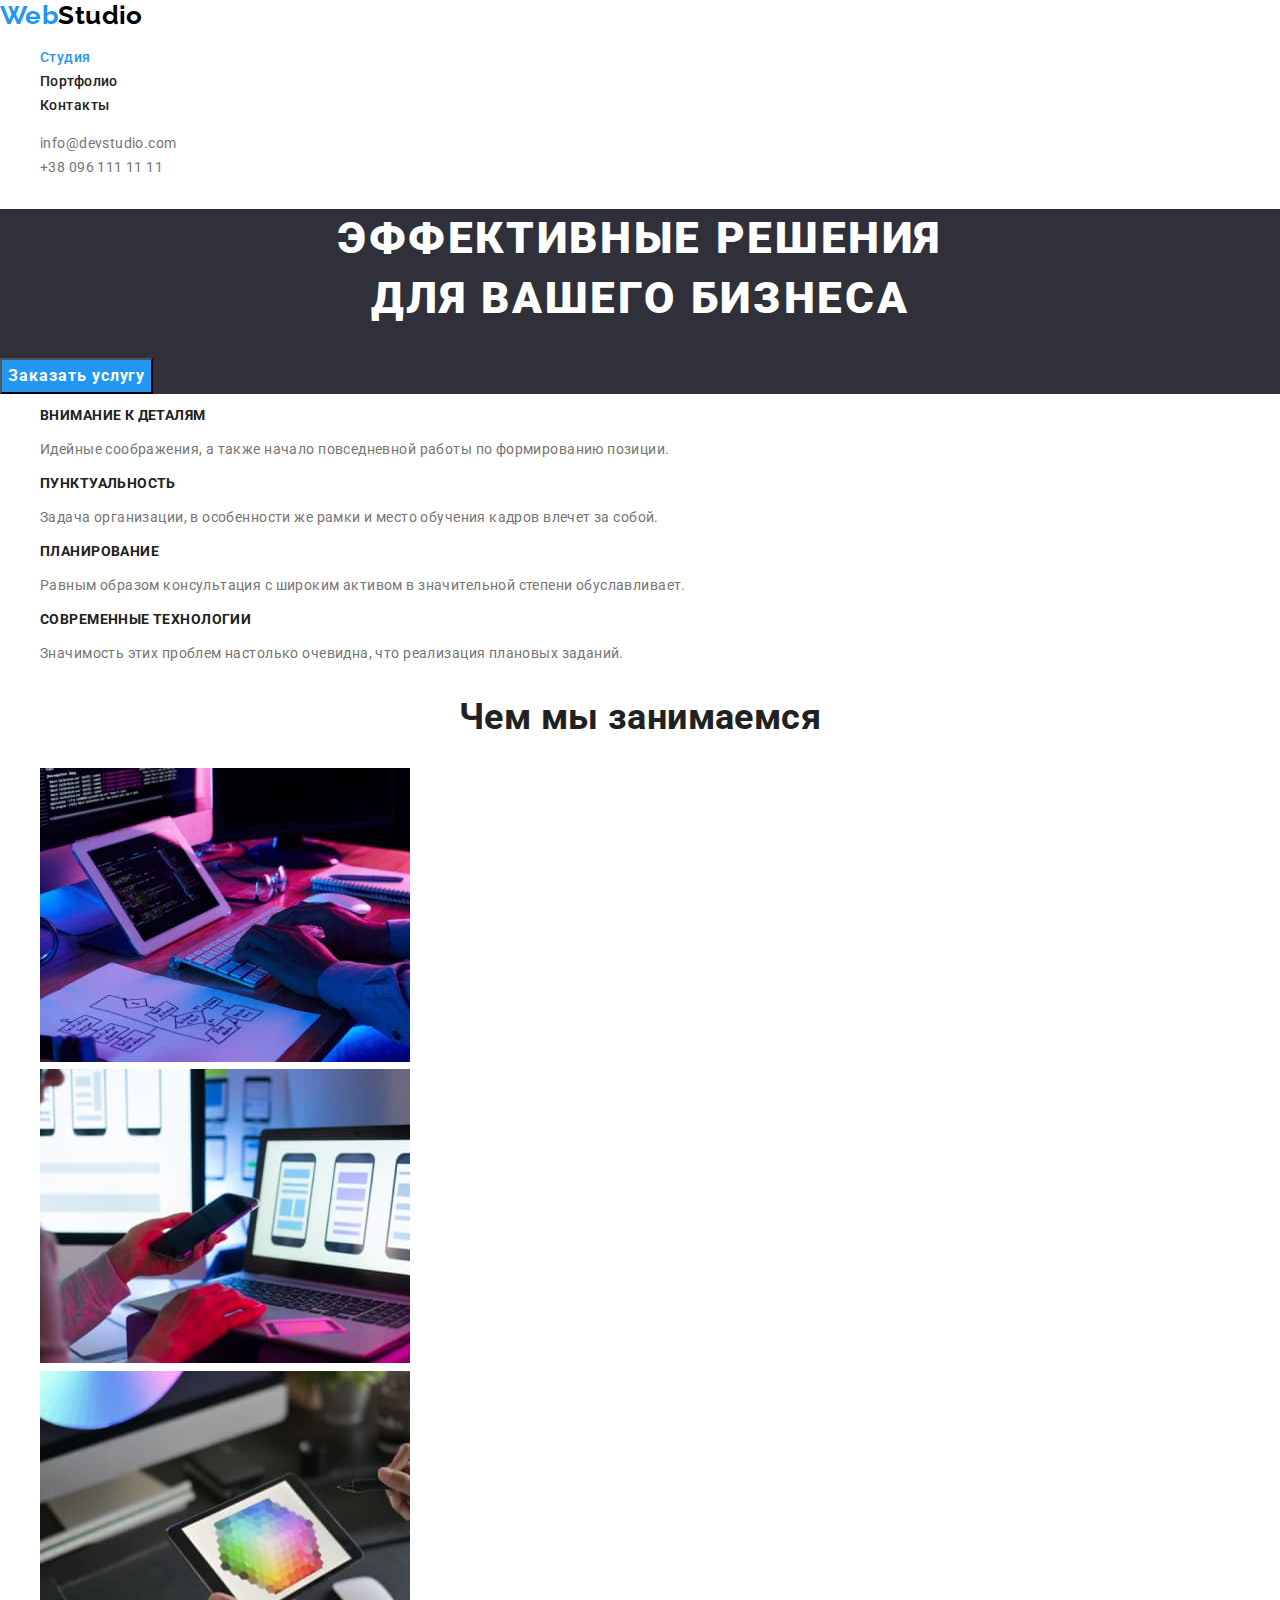
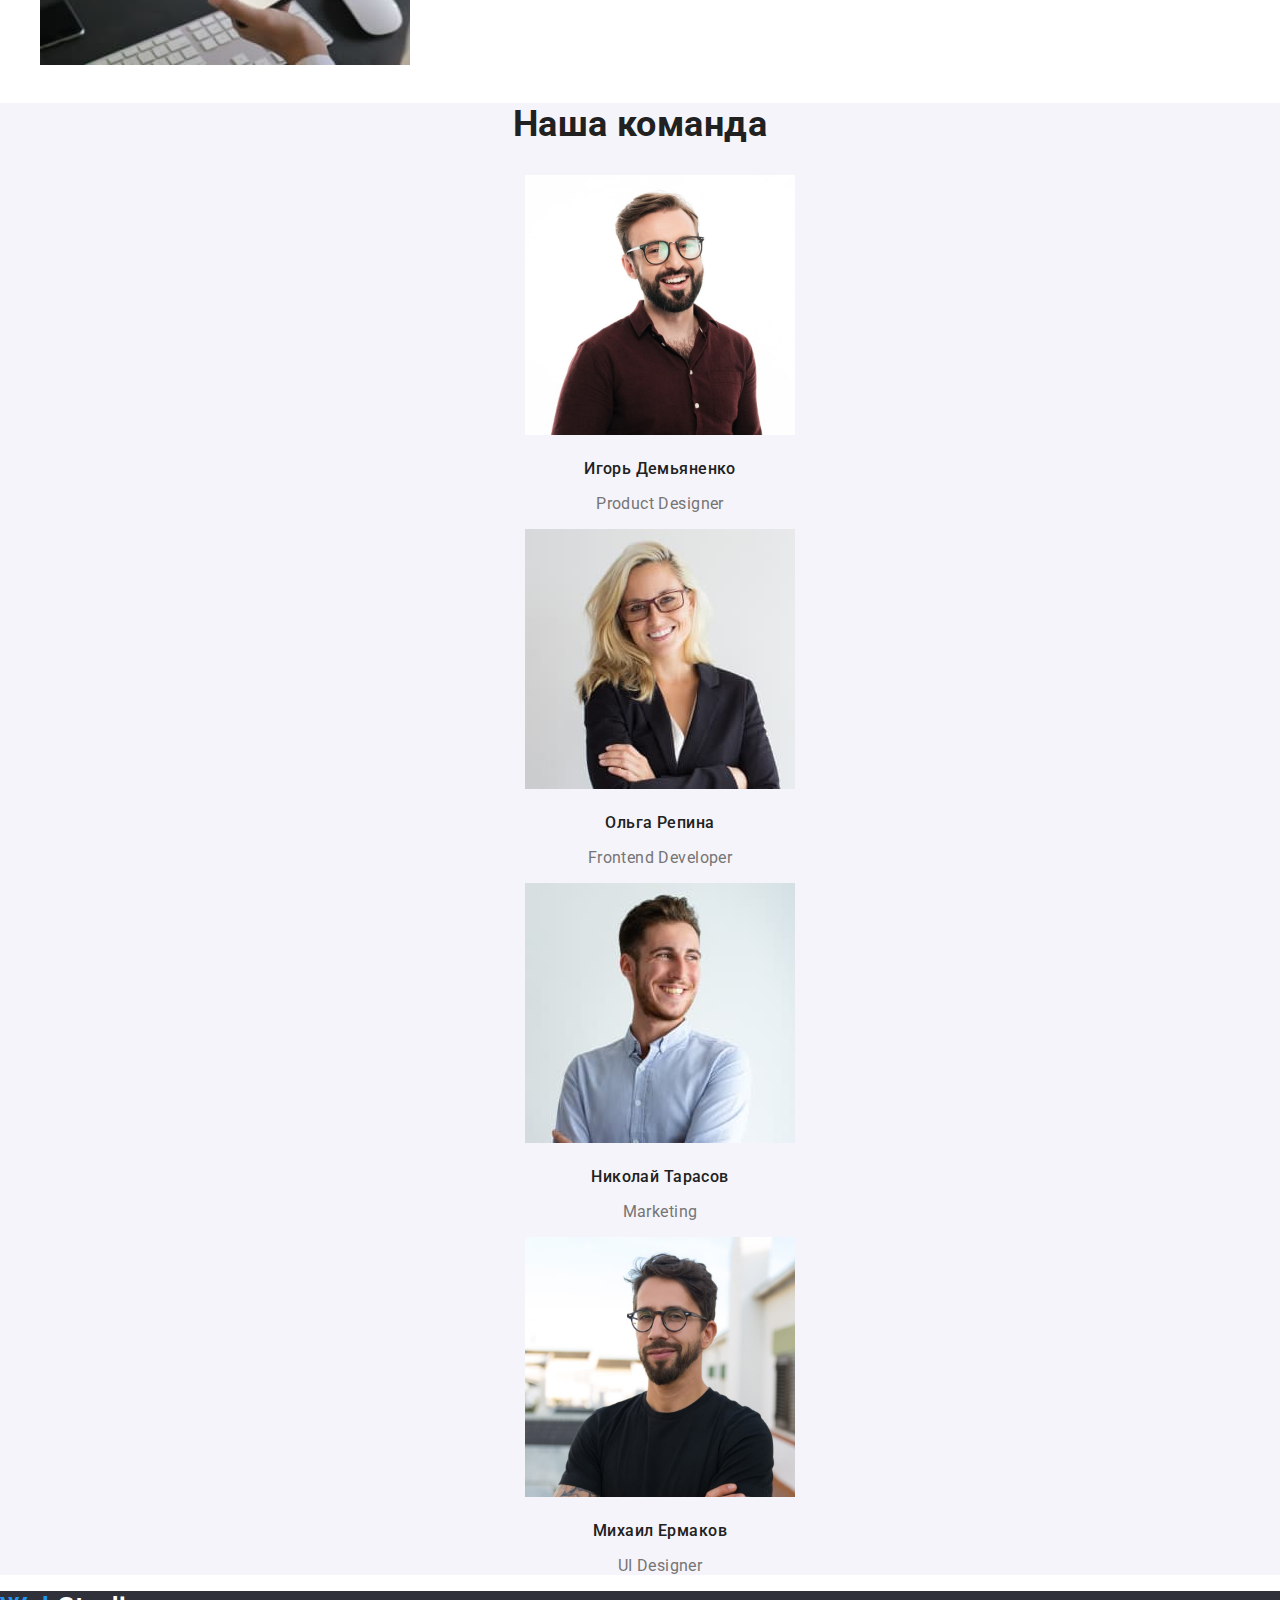
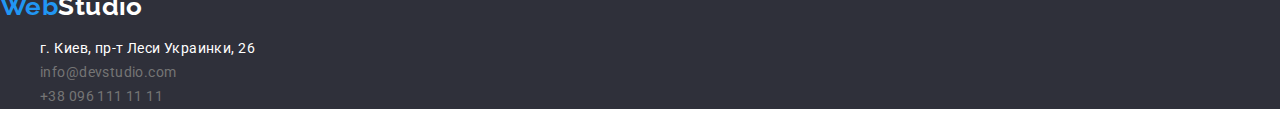
<file: index.html>
<!DOCTYPE html>
<html lang="ru">
<head>
    <meta charset="UTF-8">
    <meta http-equiv="X-UA-Compatible" content="IE=edge">
    <meta name="viewport" content="width=device-width, initial-scale=1.0">
    <title>WebStudio</title>
    <link rel="preconnect" href="https://fonts.gstatic.com">
    <link rel="stylesheet" href="https://fonts.googleapis.com/css2?family=Raleway:wght@700&family=Roboto:wght@400;500;700;900&display=swap" />
    <link rel="stylesheet" href="https://cdnjs.cloudflare.com/ajax/libs/modern-normalize/1.0.0/modern-normalize.min.css" />
    <link rel="stylesheet" href="./css/style.css" />
</head>
<body>
    
    <!-- FRONT PAGE -->
    <!-- Header-->
    <header>
        <!-- LOGO -->
        
        <a href="./index.html" class="logo-link"><span class="logo-web">Web</span><span class="logo-studio">Studio</span></a>
       
        <!-- Main navigation -->
       
        <nav>
            <ul class="list">
               <li><a class="link-menu current" href="./index.html">Студия</a></li>
               <li><a class="link-menu" href="./portfolio.html">Портфолио</a></li>
               <li><a class="link-menu" href="">Контакты</a></li>
            </ul>
        </nav>

        <!-- Contakts-->
        <ul class="list">
            <li><a class="link-contact" href="mailto:info@devstudio.com">info@devstudio.com</a></li>
            <li><a class="link-contact" href="tel:+380961111111">+38 096 111 11 11</a></li>
        </ul>               
    </header>
   
    <!-- Main -->
    <main>    
        <section class="dark-bg">
            <h1 class="page-title">Эффективные решения<br>для вашего бизнеса</h1>
            <button type="button" class="btn">Заказать услугу</button>
        </section>


        <section>
            <h2 class="visually-hidden">Наши преимущества</h2>
            <ul class="list">
                <li>
                    <h3 class="item-title">Внимание к деталям</h3>
                    <p>Идейные соображения, а также начало повседневной работы по формированию позиции.</p>
                </li>
                <li>
                    <h3 class="item-title">Пунктуальность</h3>
                    <p>Задача организации, в особенности же рамки и место обучения кадров влечет за собой.</p>
                </li>
                <li>
                    <h3 class="item-title">Планирование</h3>
                    <p>Равным образом консультация с широким активом в значительной степени обуславливает.</p>
                </li>
                <li>
                    <h3 class="item-title">Современные технологии</h3>
                    <p>Значимость этих проблем настолько очевидна, что реализация плановых заданий.</p>
                </li>
            </ul>
        </section>

        <section>
            <h2 class="section-title">Чем мы занимаемся</h2>
            <ul class="list">
                <li>
                    <img src="./images/img1.jpg" alt="Разработка Бекенда" width="370" />
                </li>
                <li>
                    <img src="./images/img2.jpg" alt="Разработка Фронтенда" width="370" />                
                </li>
                <li>
                    <img src="./images/img3.jpg" alt="Дизайн проекта" width="370" />
                </li>
            </ul>
        </section>
        
        <section class="alt-bg">
            <h2 class="section-title">Наша команда</h2>
            <ul class="list">
                <li class="team-item">
                    <img src="./images/demianenko.jpg" alt="Фото Демьяненка" width="270" />
                    <h3 class="team-item-title">Игорь Демьяненко</h3>
                    <p class="team-item-descr">Product Designer</p>
                </li>
                <li class="team-item">
                    <img src="./images/repina.jpg" alt="Фото Репиной" width="270" />
                    <h3 class="team-item-title">Ольга Репина</h3>
                    <p class="team-item-descr">Frontend Developer</p>
                </li>
                <li class="team-item">
                    <img src="./images/tarasov.jpg" alt="Фото Тарасова" width="270" />
                    <h3 class="team-item-title">Николай Тарасов</h3>
                    <p class="team-item-descr">Marketing</p>
                </li>
                <li class="team-item">
                    <img src="./images/ermakov.jpg" alt="Фото Ермакова" width="270" />
                    <h3 class="team-item-title">Михаил Ермаков</h3>
                    <p class="team-item-descr">UI Designer</p>
                </li>
            </ul>
        </section>
    </main>

    <!-- Footer -->

    <footer class="dark-bg">
        <a href="./index.html" class="logo-link"><span class="logo-web">Web</span><span class="logo-studio-alt">Studio</span></a>
        <address class="address">
            <ul class="list">
                <li><a class="map link-map" href="https://goo.gl/maps/hGPVcPBZvQdgs4619" target="_blank" rel="noopener noreferrer">г. Киев, пр-т Леси Украинки, 26</a></li>
                <li><a class="link-contact" href="mailto:info@devstudio.com">info@devstudio.com</a></li>
                <li><a class="link-contact" href="tel:+380961111111">+38 096 111 11 11</a></li>
            </ul>
        </address>
    </footer>
</body>
</html>
</file>
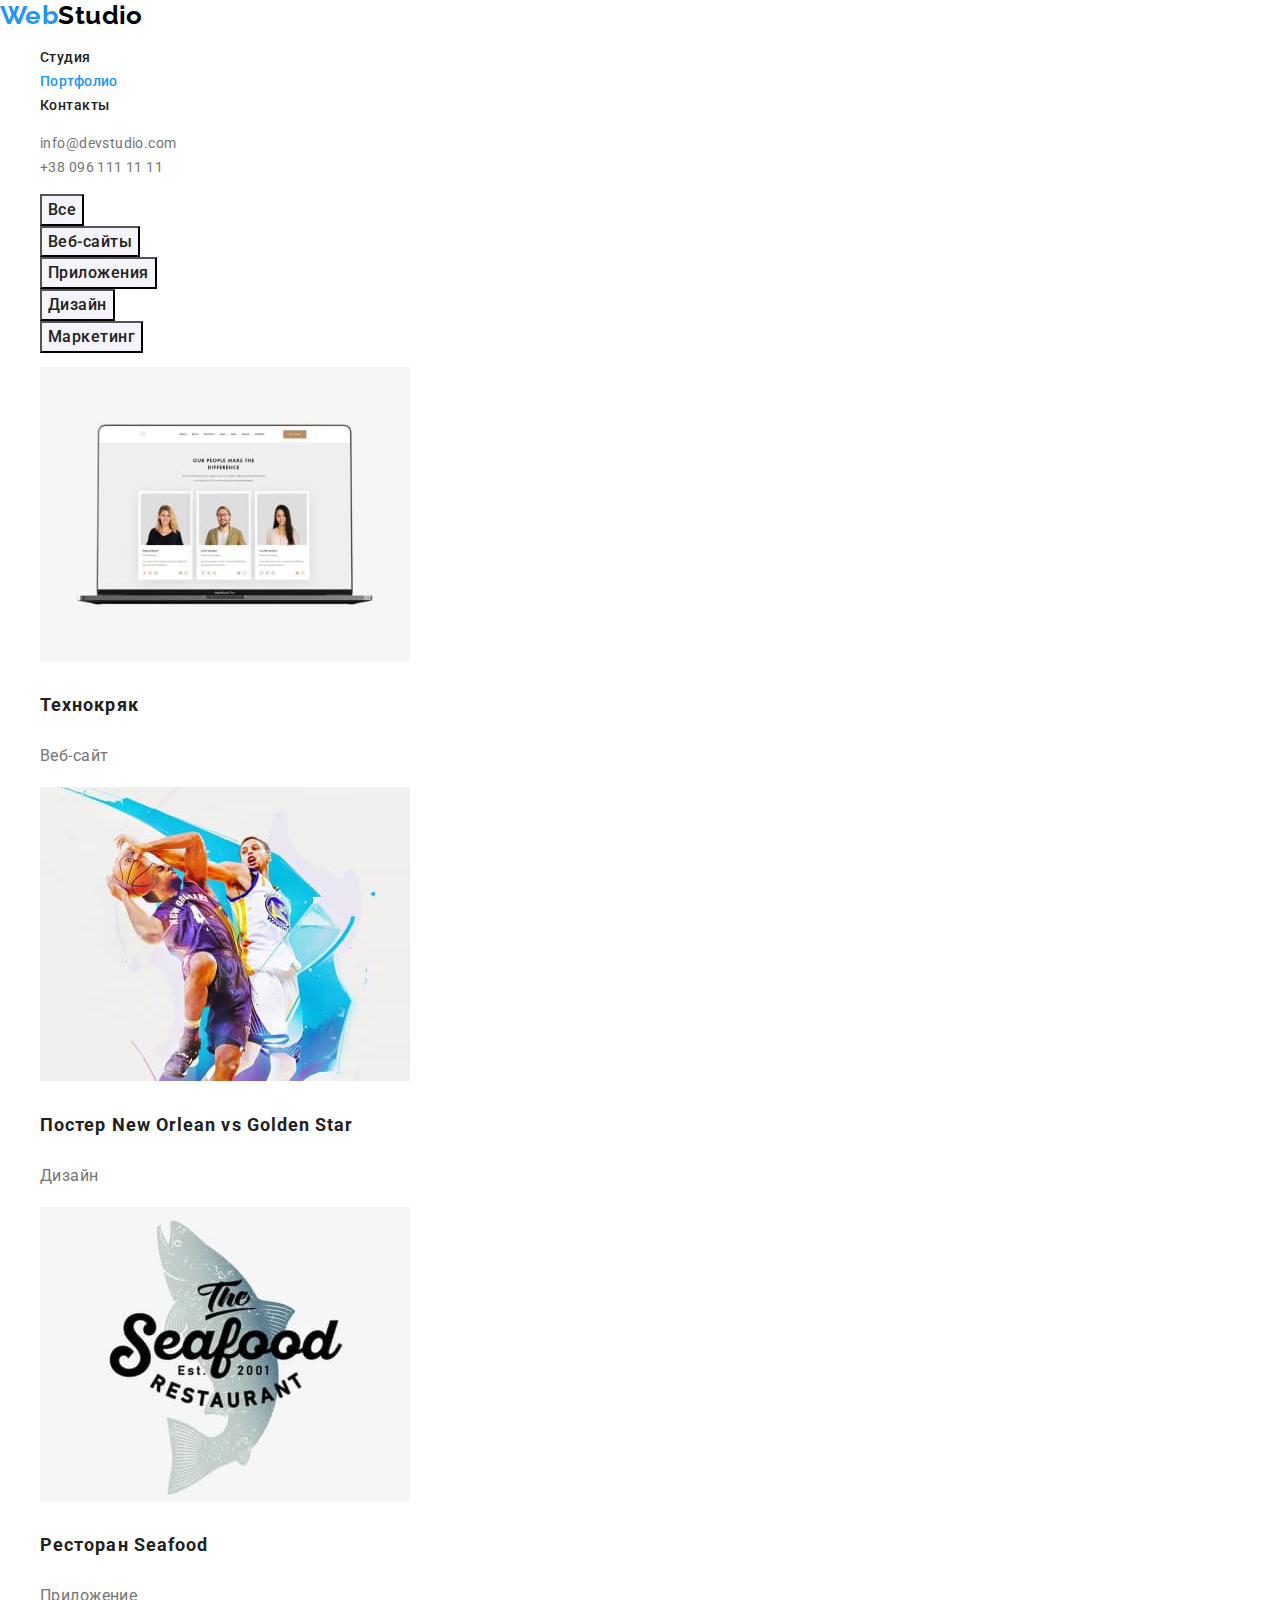
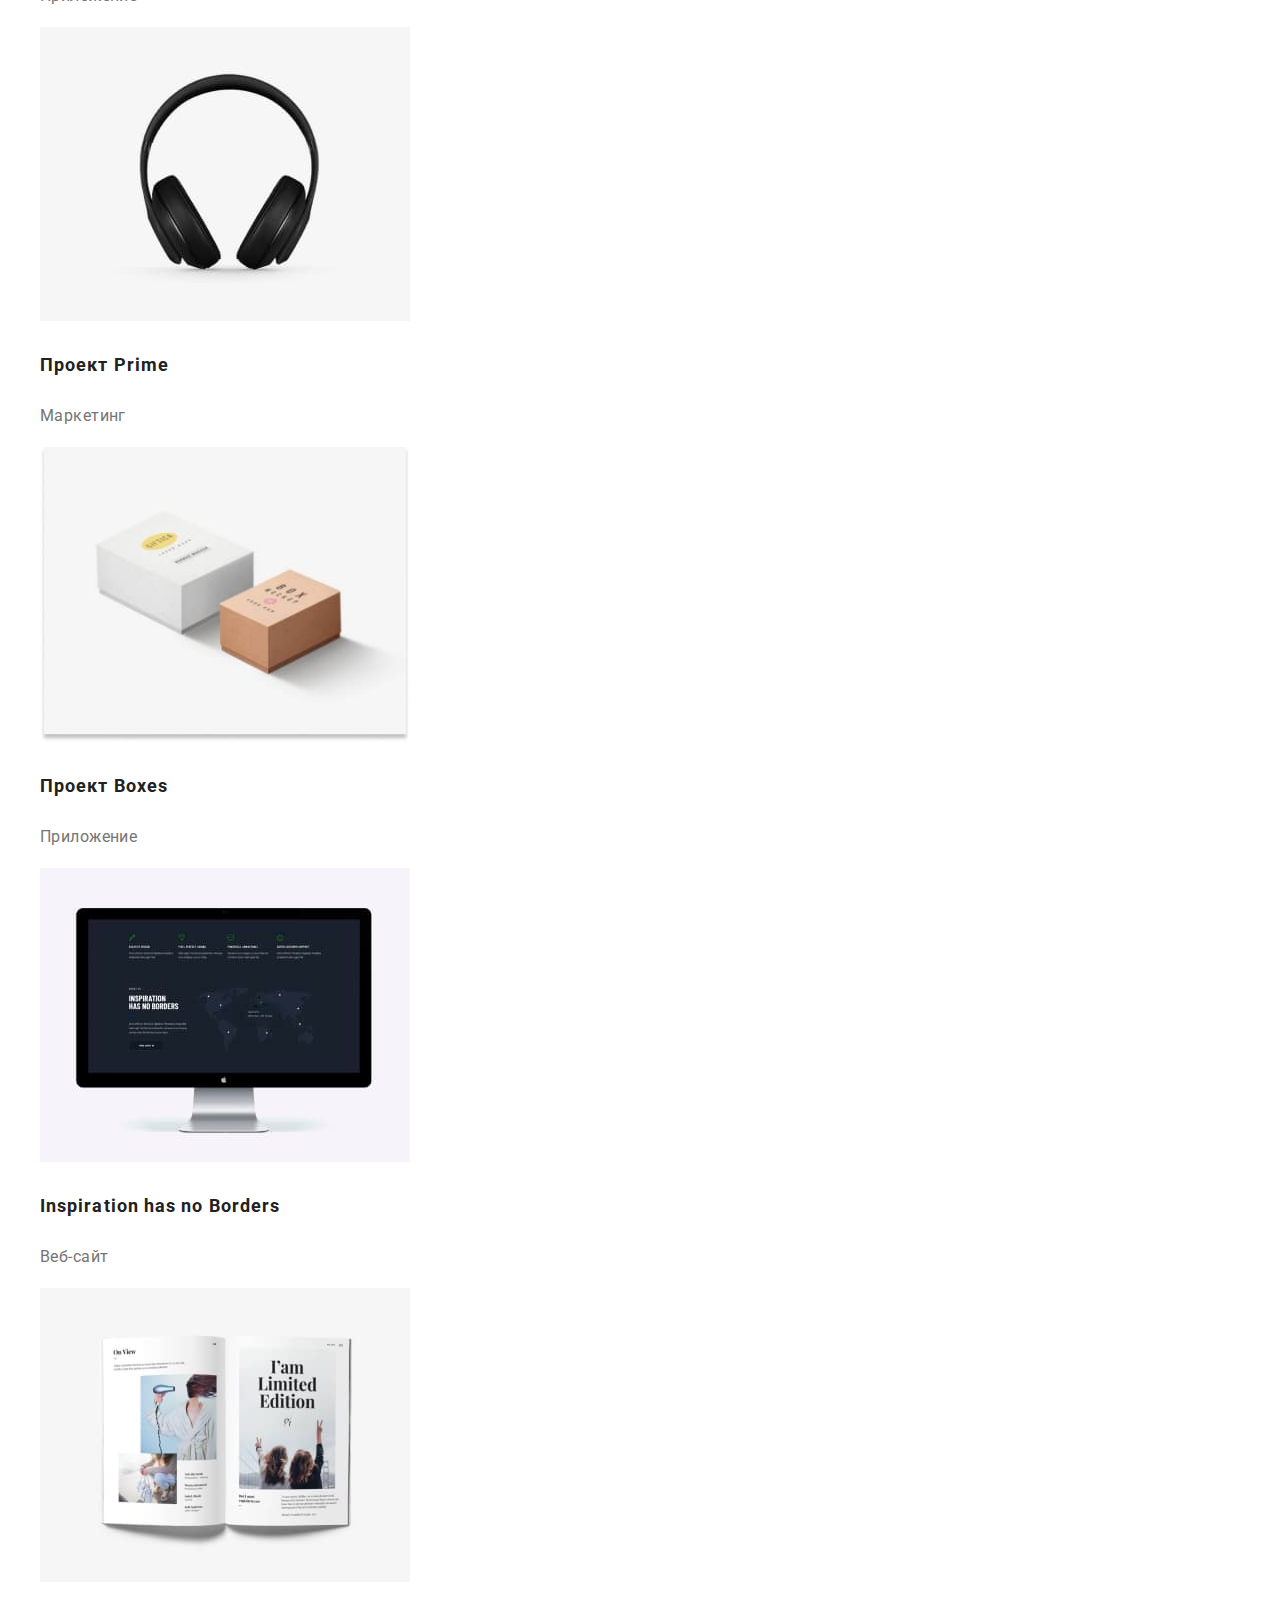
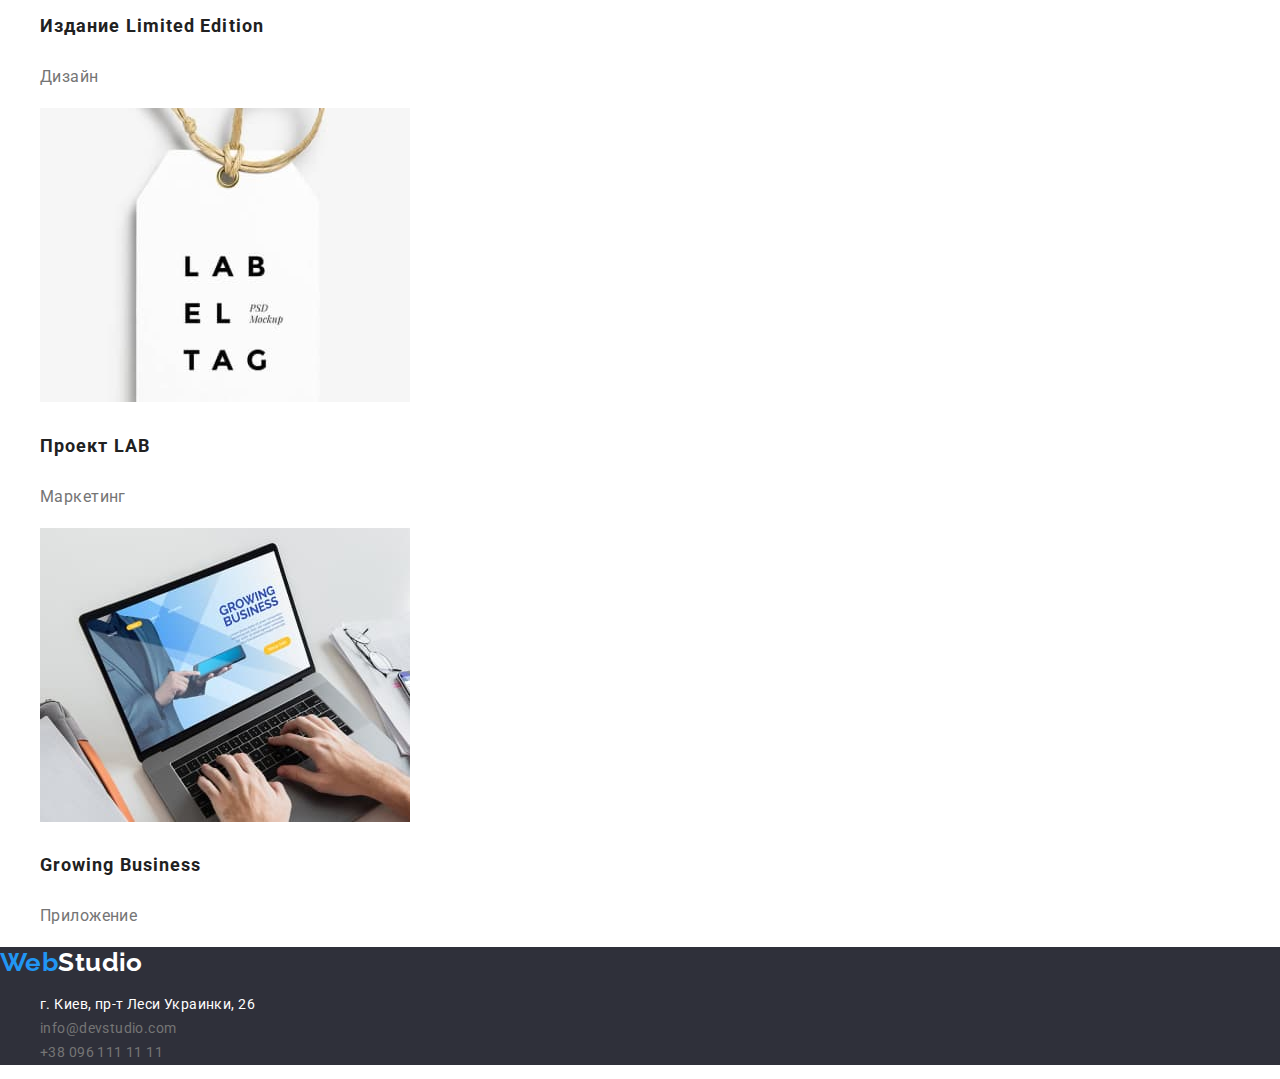
<file: portfolio.html>
<!DOCTYPE html>
<html lang="ru">

<head>
    <meta charset="UTF-8">
    <meta http-equiv="X-UA-Compatible" content="IE=edge">
    <meta name="viewport" content="width=device-width, initial-scale=1.0">
    <title>WebStudio</title>
    <link rel="preconnect" href="https://fonts.gstatic.com">
    <link rel="stylesheet"
        href="https://fonts.googleapis.com/css2?family=Raleway:wght@700&family=Roboto:wght@400;500;700;900&display=swap" />
    <link rel="stylesheet"
        href="https://cdnjs.cloudflare.com/ajax/libs/modern-normalize/1.0.0/modern-normalize.min.css" />
    <link rel="stylesheet" href="./css/style.css" />
</head>

<body>

    <header>
        <!-- LOGO -->

        <a href="./index.html" class="logo-link"><span class="logo-web">Web</span><span
                class="logo-studio">Studio</span></a>

        <!-- Main navigation -->

        <nav>
            <ul class="list">
                <li><a class="link-menu" href="./index.html">Студия</a></li>
                <li><a class="link-menu current" href="./portfolio.html">Портфолио</a></li>
                <li><a class="link-menu" href="">Контакты</a></li>
            </ul>
        </nav>

        <!-- Contakts-->
        <ul class="list">
            <li><a class="link-contact" href="mailto:info@devstudio.com">info@devstudio.com</a></li>
            <li><a class="link-contact" href="tel:+380961111111">+38 096 111 11 11</a></li>
        </ul>
    </header>
    <h1 class="visually-hidden">Portfolio</h1>
    <main>
        <section>
            <h2 class="visually-hidden">Наши проекты</h2>
            <ul class="list">
                <li><button type="button" class="portfolio-btn">Все</button></li>
                <li><button type="button" class="portfolio-btn">Веб-сайты</button></li>
                <li><button type="button" class="portfolio-btn">Приложения</button></li>
                <li><button type="button" class="portfolio-btn">Дизайн</button></li>
                <li><button type="button" class="portfolio-btn">Маркетинг</button></li>
            </ul> 
            <ul class="list">
                <li>
                    <img src="./images/portfolio/techno.jpg" alt="Фото веб-сайта" width="370" />
                    <h3 class="portfolio-item-title">Технокряк</h3>
                    <p class="portfolio-item-label">Веб-сайт</p>
                </li>
                <li>
                    <img src="./images/portfolio/goldenstar.jpg" alt="Фото постера" width="370" />
                    <h3 class="portfolio-item-title">Постер New Orlean vs Golden Star</h3>
                    <p class="portfolio-item-label">Дизайн</p>
                </li>
                <li>
                    <img src="./images/portfolio/seafood.jpg" alt="Фото приложения" width="370" />
                    <h3 class="portfolio-item-title">Ресторан Seafood</h3>
                    <p class="portfolio-item-label">Приложение</p>
                </li>
                <li>
                    <img src="./images/portfolio/prime.jpg" alt="Фото проекта" width="370" />
                    <h3 class="portfolio-item-title">Проект Prime</h3>
                    <p class="portfolio-item-label">Маркетинг</p>
                </li>
                <li>
                    <img src="./images/portfolio/boxes.jpg" alt="Фото проекта" width="370" />
                    <h3 class="portfolio-item-title">Проект Boxes</h3>
                    <p class="portfolio-item-label">Приложение</p>
                </li>
                <li>
                    <img src="./images/portfolio/inspiration.jpg" alt="Фото веб-сайта" width="370" />
                    <h3 class="portfolio-item-title">Inspiration has no Borders</h3>
                    <p class="portfolio-item-label">Веб-сайт</p>
                </li>
                <li>
                    <img src="./images/portfolio/limitededition.jpg" alt="Фото журнала" width="370" />
                    <h3 class="portfolio-item-title">Издание Limited Edition</h3>
                    <p class="portfolio-item-label">Дизайн</p>
                </li>
                <li>
                    <img src="./images/portfolio/lab.jpg" alt="Фото проекта" width="370" />
                    <h3 class="portfolio-item-title">Проект LAB</h3>
                    <p class="portfolio-item-label">Маркетинг</p>
                </li>
                <li>
                    <img src="./images/portfolio/growing.jpg" alt="Фото приложения" width="370" />
                    <h3 class="portfolio-item-title">Growing Business</h3>
                    <p class="portfolio-item-label">Приложение</p>
                </li>
            </ul>
        </section>
    </main>

<!-- Footer -->

    <footer class="dark-bg">
        <a href="./index.html" class="logo-link"><span class="logo-web">Web</span><span
                class="logo-studio-alt">Studio</span></a>
        <address class="address">
            <ul class="list">
                <li><a class="map link-map" href="https://goo.gl/maps/hGPVcPBZvQdgs4619" target="_blank"
                        rel="noopener noreferrer">г. Киев, пр-т Леси Украинки, 26</a></li>
                <li><a class="link-contact" href="mailto:info@devstudio.com">info@devstudio.com</a></li>
                <li><a class="link-contact" href="tel:+380961111111">+38 096 111 11 11</a></li>
            </ul>
        </address>
    </footer>
</body>

</html>
</file>
<file: css/style.css>
:root {
  --logo-studio: #000000;
  --main-text: #757575;
  --title-color: #212121;
  --accent: #2196f3;
  --alt-title: #ffffff;
  --dark-bg: #2f303a;
  --bg: #ffffff;
  --alt-bg: #f5f4fa;

  --main-font: "Roboto", sans-serif;
  --title-logo-font: "Raleway", sans-serif;
}

body {
  font-family: var(--main-font);
  font-size: 14px;
  line-height: 1.71;
  letter-spacing: 0.03em;
  color: var(--main-text);
  background-color: var(--bg);
}

.btn {
  font-weight: bold;
  font-size: 16px;
  line-height: 1.87;
  letter-spacing: 0.06em;
  color: var(--alt-title);
  background-color: var(--accent);
  cursor: pointer;
}

.visually-hidden {
  position: absolute;
  width: 1px;
  height: 1px;
  border: 0;
  margin: -1px;
  padding: 0;
  clip: rect(0 0 0 0);
  overflow: hidden;
}

.link-menu,
.link-contact,
.logo-link,
.map {
  text-decoration: none;
}

.link-menu {
  color: var(--title-color);
  letter-spacing: 0.03em;
  font-weight: 500;
}

.link-contact {
  color: inherit;
}

.logo-link {
  font-family: var(--title-logo-font);
  font-weight: bold;
  font-size: 26px;
  line-height: 1.19;
}

.map {
  color: var(--alt-title);
}

.link-menu:hover,
.link-menu:focus,
.link-contact:hover,
.link-contact:focus,
.link-map:hover,
.link-map:focus,
.current {
  color: var(--accent);
}

.list {
  list-style: none;
}

.address {
  font-style: inherit;
}

.logo-web {
  color: var(--accent);
}

.logo-studio {
  color: var(--logo-studio);
}

.logo-studio-alt {
  color: var(--alt-title);
}

.page-title {
  font-weight: 900;
  font-size: 44px;
  line-height: 1.36;
  text-align: center;
  letter-spacing: 0.06em;
  text-transform: uppercase;
  color: var(--alt-title);
}

.section-title,
.item-title,
.team-item-title {
  color: var(--title-color);
}
.section-title {
  font-weight: bold;
  font-size: 36px;
  line-height: 1.17;
  text-align: center;
}

.item-title {
  font-weight: bold;
  line-height: 1.14;
  font-size: 14px;
  text-transform: uppercase;
}

.team-item-title {
  font-weight: 500;
  font-size: 16px;
  line-height: 1.19;
}

.team-item-descr {
  font-size: 16px;
  line-height: 1.19;
}

.team-item {
  text-align: center;
}

.dark-bg {
  background-color: var(--dark-bg);
}

.alt-bg {
  background-color: var(--alt-bg);
}

/*Portfolio*/

.portfolio-btn {
  font-weight: 500;
  font-size: 16px;
  line-height: 1.62;
  display: flex;
  align-items: center;
  text-align: center;
  letter-spacing: 0.03em;
  color: var(--title-color);
  background-color: var(--alt-bg);
  cursor: pointer;
}

.portfolio-btn:hover,
.portfolio-btn:focus {
  color: var(--alt-title);
  background-color: var(--accent);
}

.portfolio-item-title {
  font-weight: bold;
  font-size: 18px;
  line-height: 2;
  letter-spacing: 0.06em;
  color: var(--title-color);
}

.portfolio-item-label {
  font-size: 16px;
  line-height: 1.87;
}
</file>
